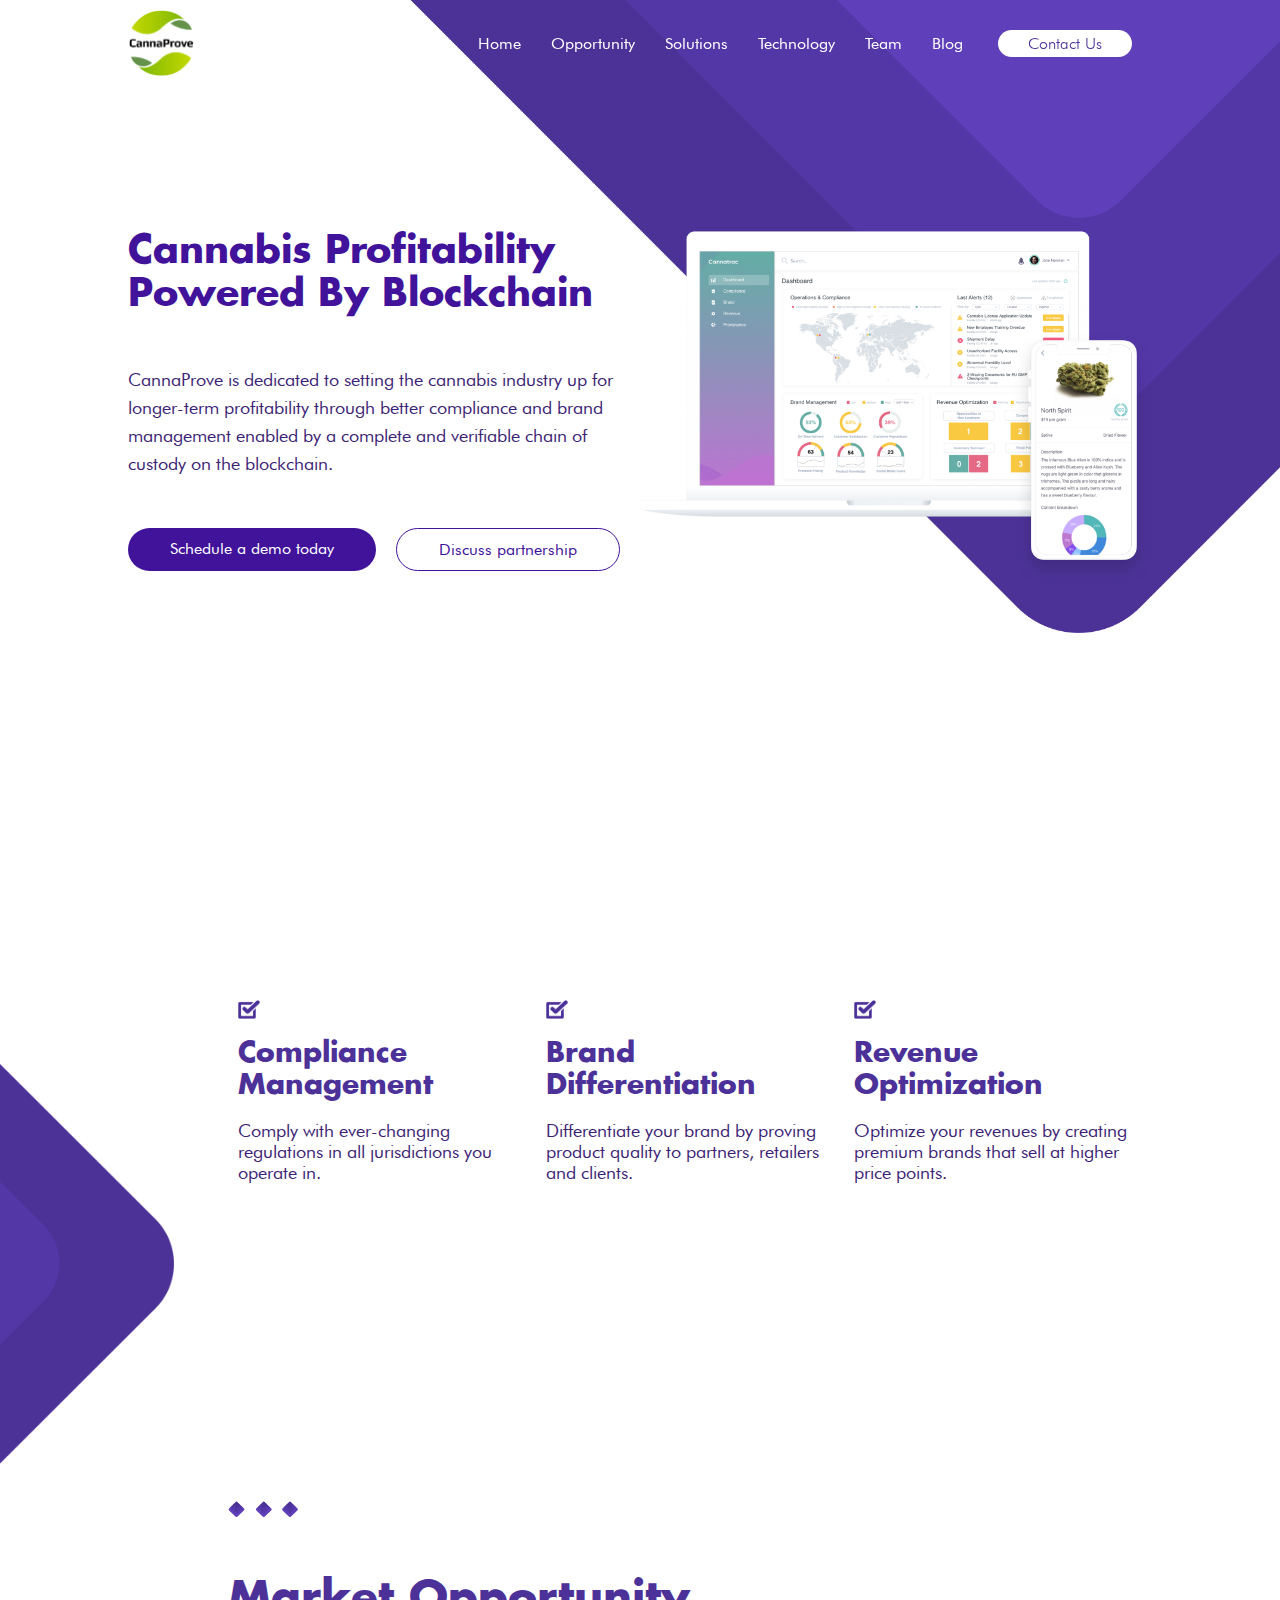
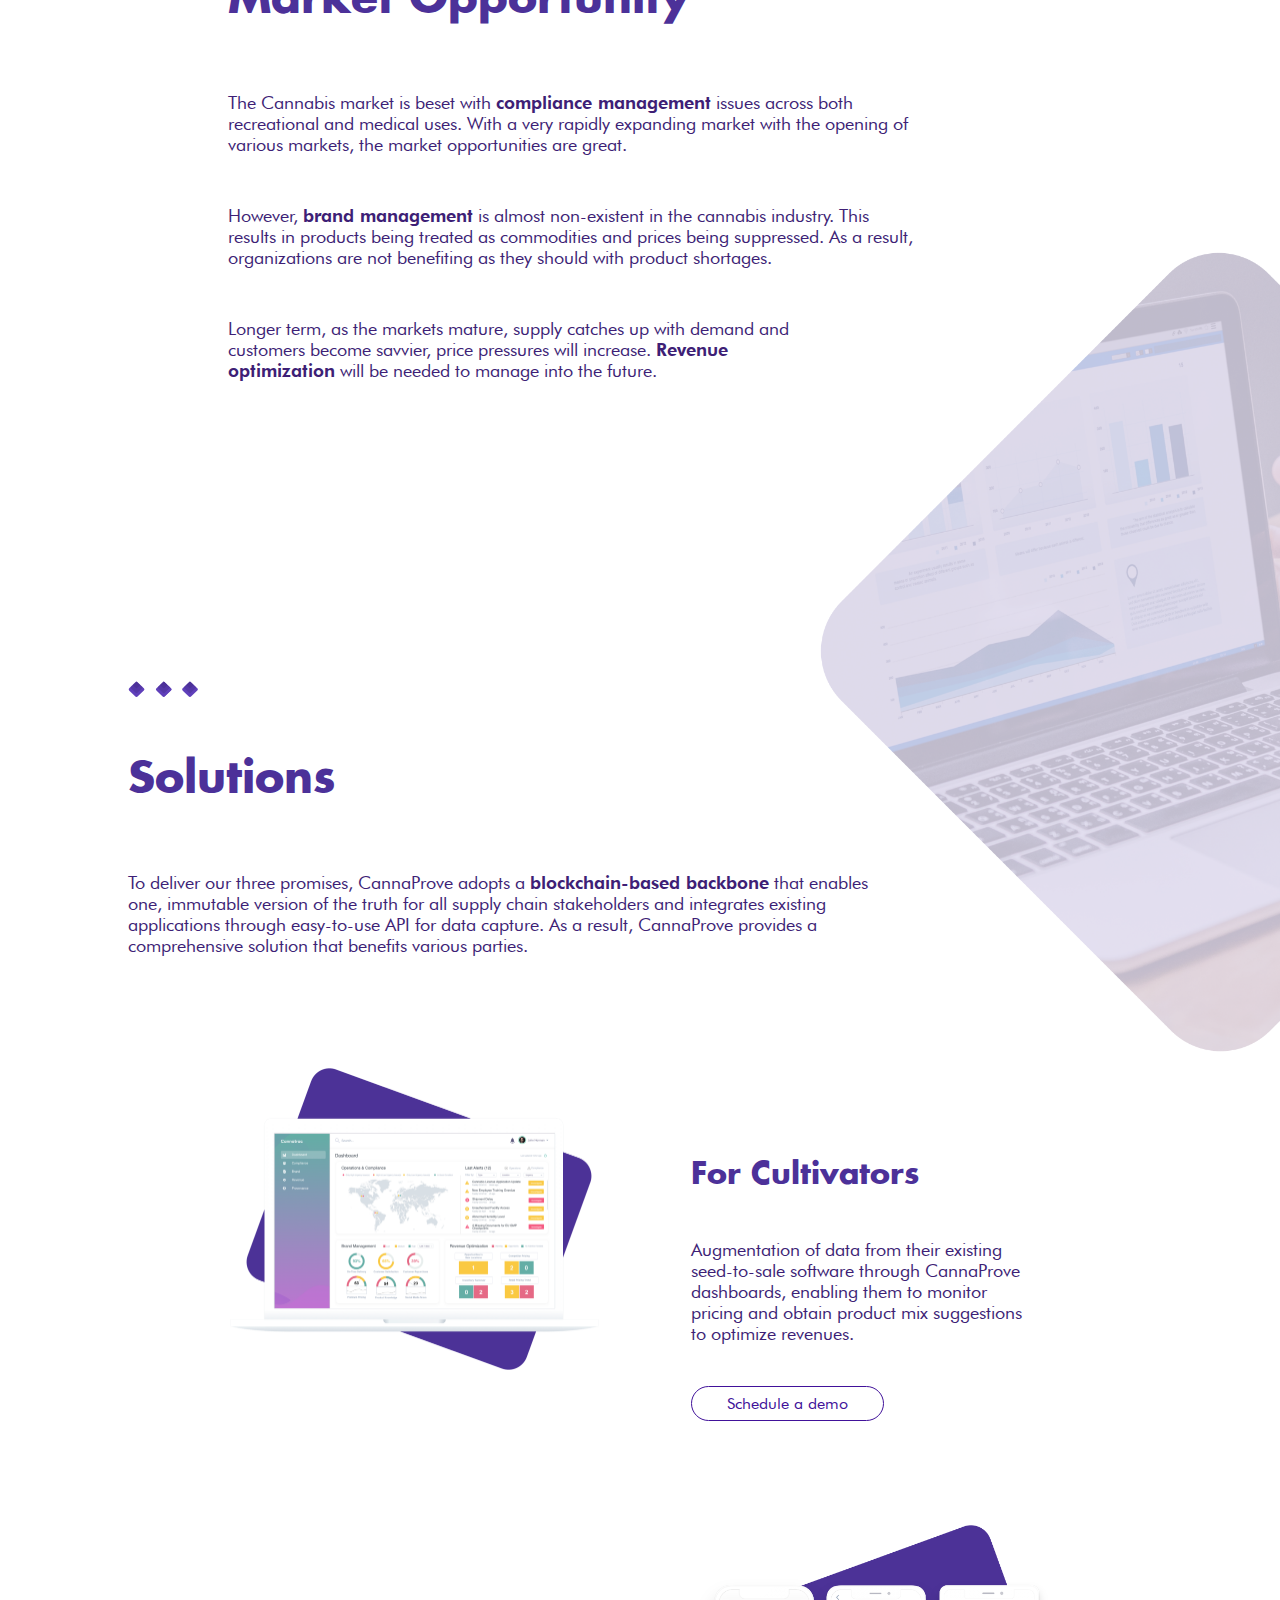
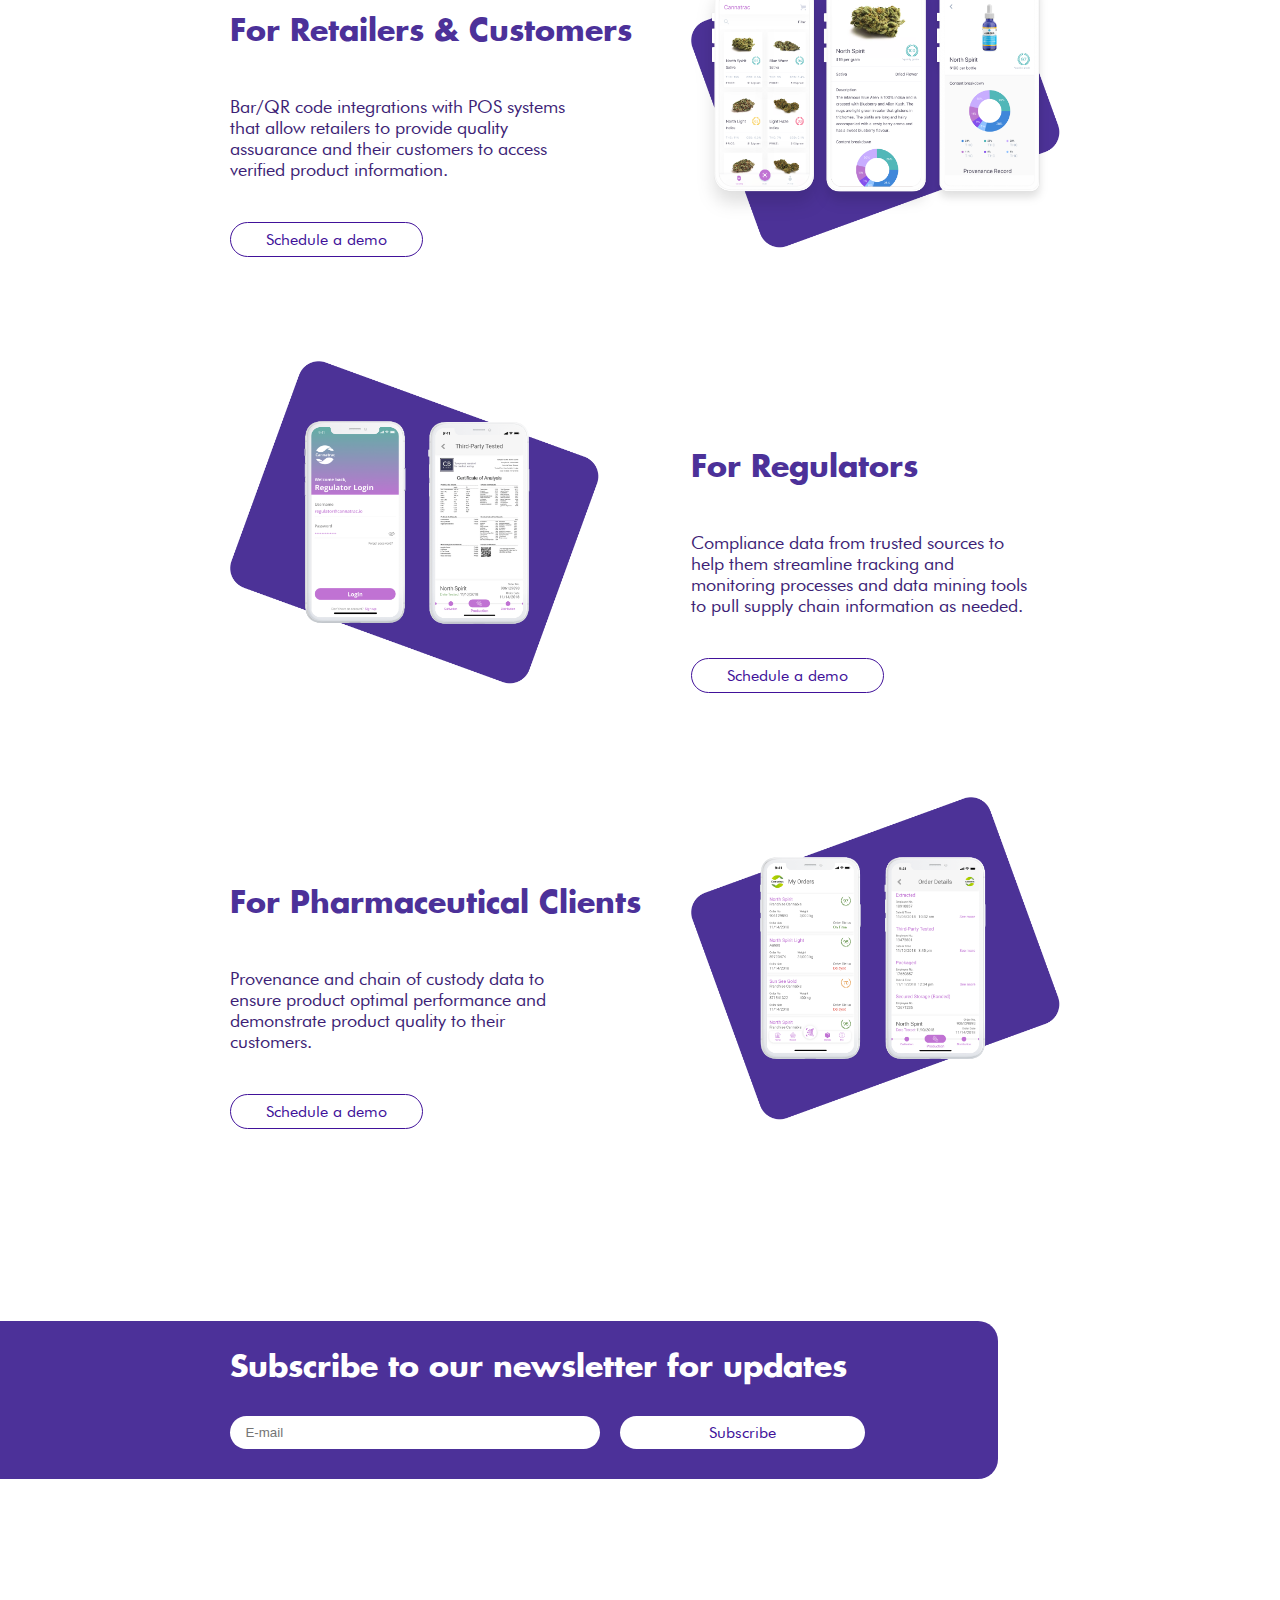
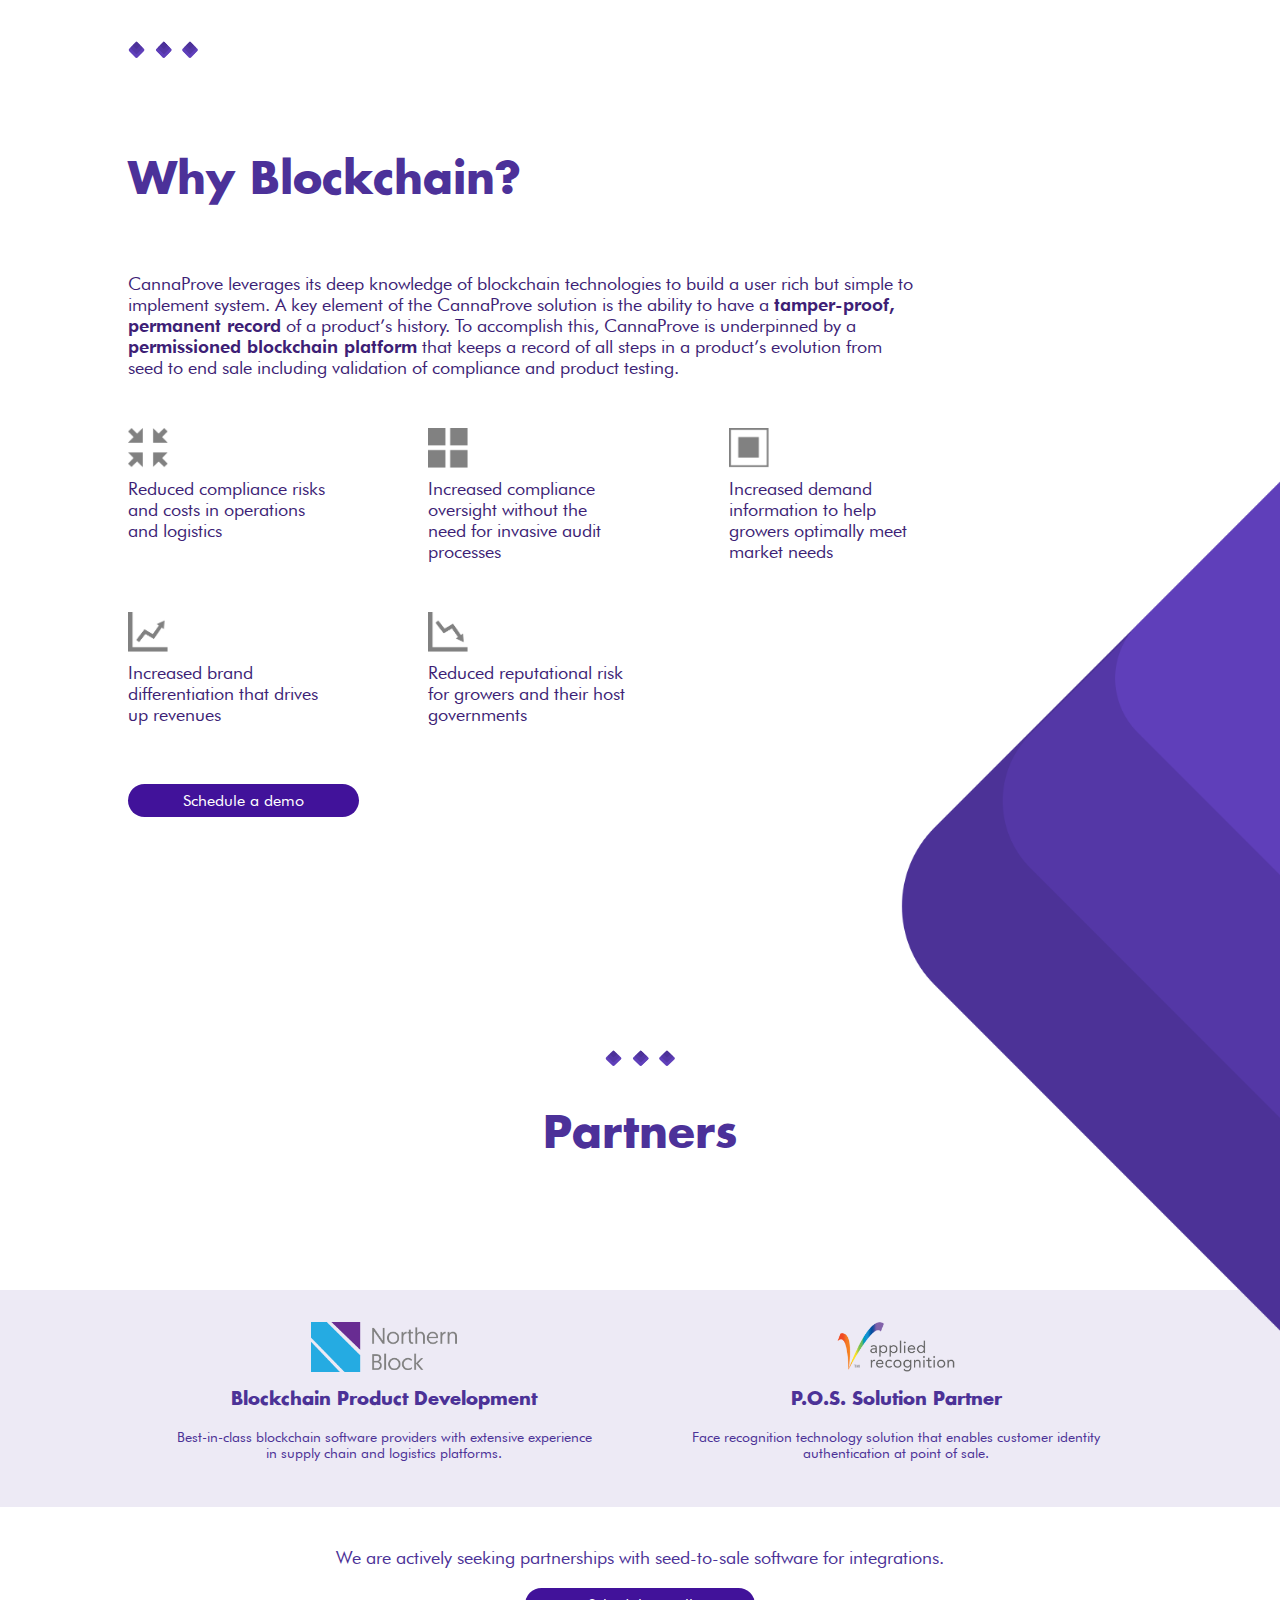
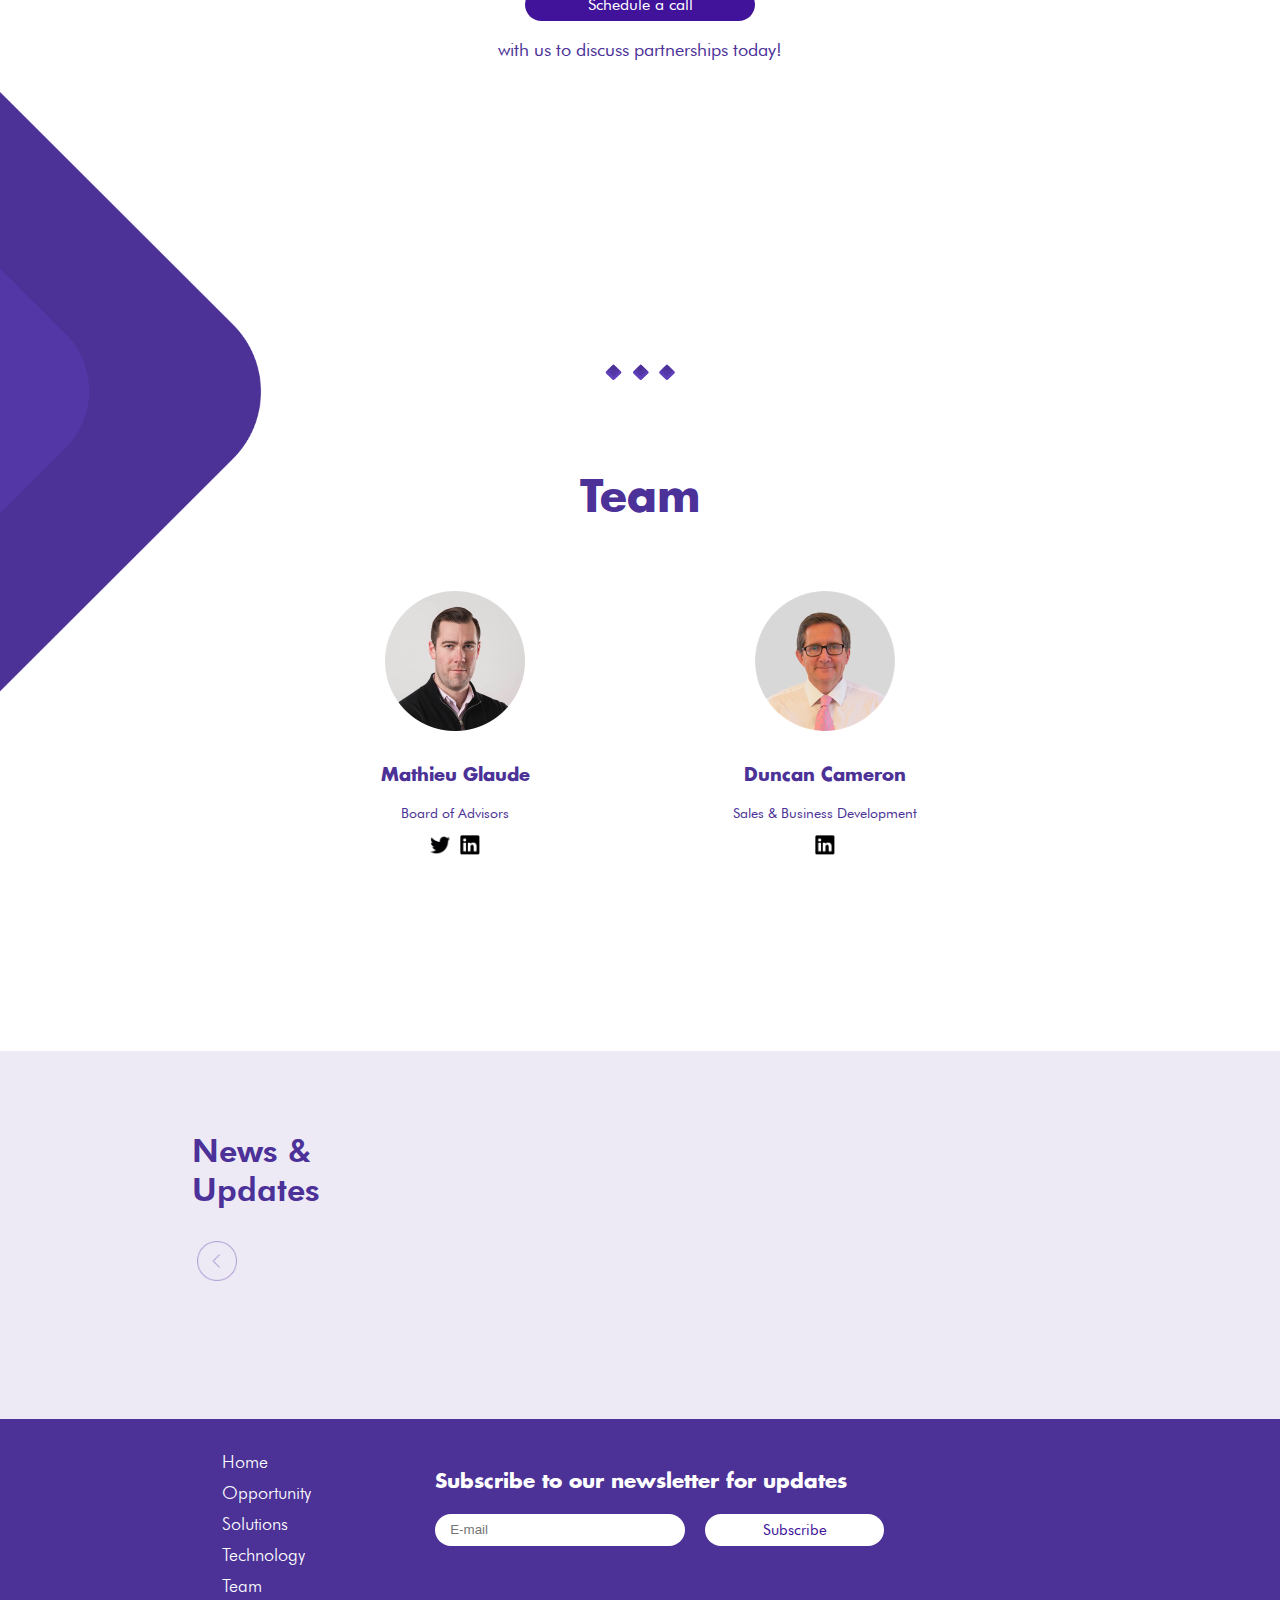
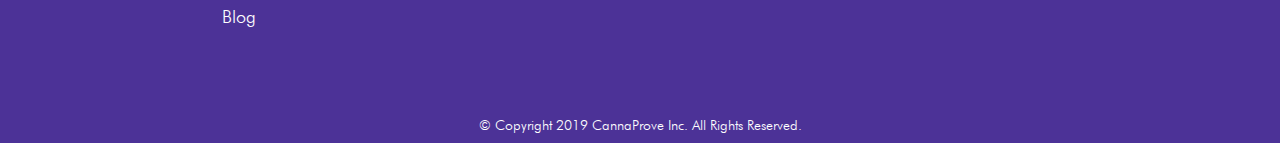
<file: index.html>
<!doctype html><html lang="en"><head><meta charset="utf-8"/><link rel="shortcut icon" href="/favicon.png"/><meta name="viewport" content="width=device-width,initial-scale=1,shrink-to-fit=no"/><meta name="theme-color" content="#000000"/><link rel="manifest" href="/manifest.json"/><script async src="https://www.googletagmanager.com/gtag/js?id=UA-133204444-1"></script><script>function gtag(){dataLayer.push(arguments)}window.dataLayer=window.dataLayer||[],gtag("js",new Date),gtag("config","UA-133204444-1")</script><script>!function(e,t,a,n,g){e[n]=e[n]||[],e[n].push({"gtm.start":(new Date).getTime(),event:"gtm.js"});var m=t.getElementsByTagName(a)[0],r=t.createElement(a);r.async=!0,r.src="https://www.googletagmanager.com/gtm.js?id=GTM-W8KB9ZZ",m.parentNode.insertBefore(r,m)}(window,document,"script","dataLayer")</script><style>body{margin:0}</style><title>CannaProve</title><link href="/static/css/main.11222eaf.chunk.css" rel="stylesheet"></head><body><noscript><iframe src="https://www.googletagmanager.com/ns.html?id=GTM-W8KB9ZZ" height="0" width="0" style="display:none;visibility:hidden"></iframe></noscript><noscript>You need to enable JavaScript to run this app.</noscript><div id="root"></div><script>!function(l){function e(e){for(var r,t,n=e[0],o=e[1],u=e[2],f=0,i=[];f<n.length;f++)t=n[f],p[t]&&i.push(p[t][0]),p[t]=0;for(r in o)Object.prototype.hasOwnProperty.call(o,r)&&(l[r]=o[r]);for(s&&s(e);i.length;)i.shift()();return c.push.apply(c,u||[]),a()}function a(){for(var e,r=0;r<c.length;r++){for(var t=c[r],n=!0,o=1;o<t.length;o++){var u=t[o];0!==p[u]&&(n=!1)}n&&(c.splice(r--,1),e=f(f.s=t[0]))}return e}var t={},p={2:0},c=[];function f(e){if(t[e])return t[e].exports;var r=t[e]={i:e,l:!1,exports:{}};return l[e].call(r.exports,r,r.exports,f),r.l=!0,r.exports}f.m=l,f.c=t,f.d=function(e,r,t){f.o(e,r)||Object.defineProperty(e,r,{enumerable:!0,get:t})},f.r=function(e){"undefined"!=typeof Symbol&&Symbol.toStringTag&&Object.defineProperty(e,Symbol.toStringTag,{value:"Module"}),Object.defineProperty(e,"__esModule",{value:!0})},f.t=function(r,e){if(1&e&&(r=f(r)),8&e)return r;if(4&e&&"object"==typeof r&&r&&r.__esModule)return r;var t=Object.create(null);if(f.r(t),Object.defineProperty(t,"default",{enumerable:!0,value:r}),2&e&&"string"!=typeof r)for(var n in r)f.d(t,n,function(e){return r[e]}.bind(null,n));return t},f.n=function(e){var r=e&&e.__esModule?function(){return e.default}:function(){return e};return f.d(r,"a",r),r},f.o=function(e,r){return Object.prototype.hasOwnProperty.call(e,r)},f.p="/";var r=window.webpackJsonp=window.webpackJsonp||[],n=r.push.bind(r);r.push=e,r=r.slice();for(var o=0;o<r.length;o++)e(r[o]);var s=n;a()}([])</script><script src="/static/js/1.e442165f.chunk.js"></script><script src="/static/js/main.b8882279.chunk.js"></script></body></html>
</file>
<file: static/css/main.11222eaf.chunk.css>
@font-face{font-family:Futura;font-weight:300;src:local("futura"),url("/static/media/futura light bt.98d2f973.ttf")}@font-face{font-family:Futura;font-weight:400;src:url("/static/media/Futura Book font.f9f02ed0.ttf")}@font-face{font-family:Futura;font-weight:500;src:url("/static/media/futura medium bt.ee64fb9d.ttf")}@font-face{font-family:Futura;font-weight:600;src:url("/static/media/Futura Heavy font.3ea9695e.ttf")}@font-face{font-family:Futura;src:url(/static/media/futur.9a162627.ttf) format("truetype");src:url(/static/media/Futura-Bold.a21afac9.woff2) format("woff2"),url(/static/media/Futura-Bold.4a3d46ce.woff) format("woff");font-weight:700}body{font-family:Futura,sans-serif}
/*# sourceMappingURL=main.11222eaf.chunk.css.map */
</file>
